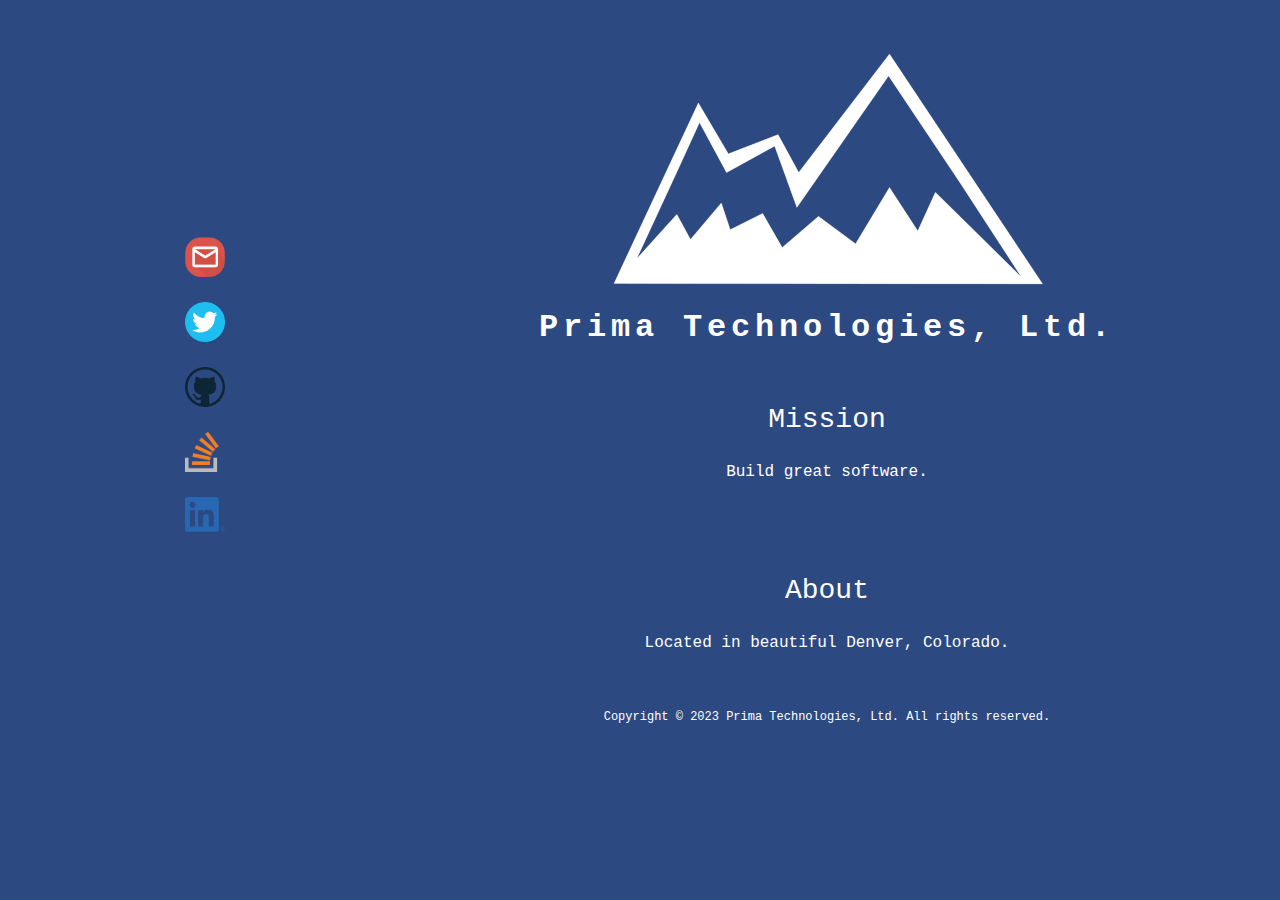
<file: index.html>
<!DOCTYPE html>
<html>
  <head>
      <meta name="google-site-verification" content="DmfmN0XoI2w3gXC21ti6Z_j6NEj4x5HUvTZuHSzBKHI" />
      <meta name="viewport" content="width=device-width, initial-scale=1.0" />
      <meta charset='utf-8'>
      <meta http-equiv="X-UA-Compatible" content="chrome=1">
      <link rel="stylesheet" type="text/css" href="stylesheets/style.css"/>
      <title>Prima Technologies Ltd</title>
  </head>

  <body>
    <div class="grid-container">
        <div class="header">
            <img src="images/prima-dark-no-text.png" alt="Logo" class="normal3-image">
            <h1>Prima Technologies, Ltd.</h1>
        </div>

        <div class="menu">
            <a href="mailto:jimnewpower@primalimited.com">
                <div class="email">
                    <div class="c2 center">
                      <img src="images/iconfinder_icon-email-material-design_3185260.png" alt="email" class="normal-image">
                      <img src="images/iconfinder_icon-email-material-design_bright.png" alt="email" class="hover-image">
                    </div>
                </div>
            </a>

            <a href="https://twitter.com/cubuff92?ref_src=twsrc%5Etfw">
                <div class="twitter">
                    <div class="c2 center">
                      <img src="images/iconfinder_twitter_291710.png" alt="twitter" class="normal-image">
                      <img src="images/iconfinder_twitter_bright.png" alt="twitter" class="hover-image">
                    </div>

                </div>
            </a>

            <a href="https://github.com/jimnewpower">
                <div class="github">
                    <div class="c2 center">
                      <img src="images/iconfinder_github_291716.png" alt="github" class="normal-image">
                      <img src="images/iconfinder_github_bright.png" alt="github" class="hover-image">
                    </div>
                </div>
            </a>

            <a href="https://stackoverflow.com/users/8593760/jim-newpower">
                <div class="stackoverflow">
                    <div class="c2 center">
                      <img src="images/stack-overflow.png" alt="stack overflow" class="normal-image">
                      <img src="images/stack-overflow-bright.png" alt="stack overflow" class="hover-image">
                    </div>
                </div>
            </a>

            <a href="https://www.linkedin.com/in/jimnewpower/">
                <div class="linkedin">
                    <div class="c2 center">
                      <img src="images/linkedin.png" alt="linkedin" class="normal-image">
                      <img src="images/linkedin-bright.png" alt="linkedin" class="hover-image">
                    </div>
                </div>
            </a>
        </div>

        <div class="mission">
              <p class="larger">Mission</p>
              <p>Build great software.</p>
        </div>

        <div class="about">
              <p class="larger">About</p>
              <p>Located in beautiful Denver, Colorado.</p>
        </div>

        <div class="footer">
            <p class="smaller">Copyright &copy; 2023 Prima Technologies, Ltd. All rights reserved.</p>
        </div>
    </div>
  </body>
</html>
</file>
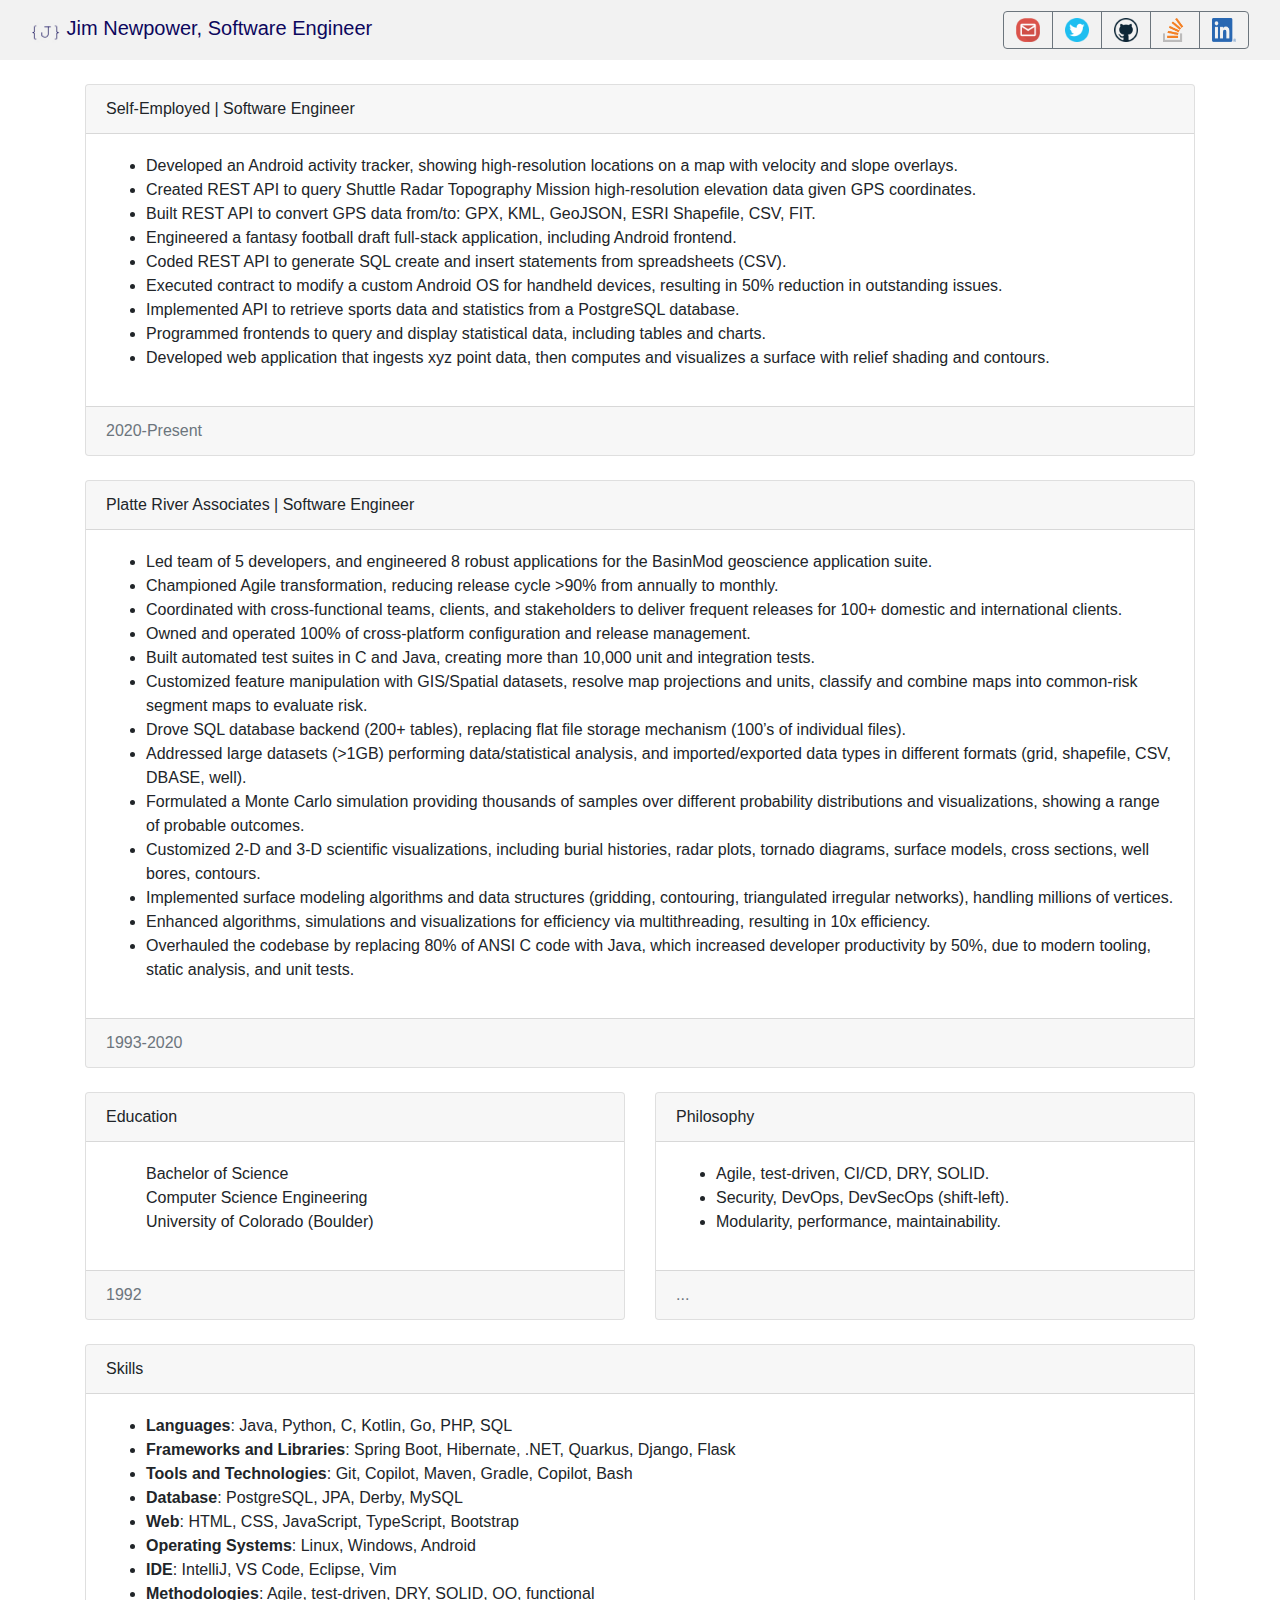
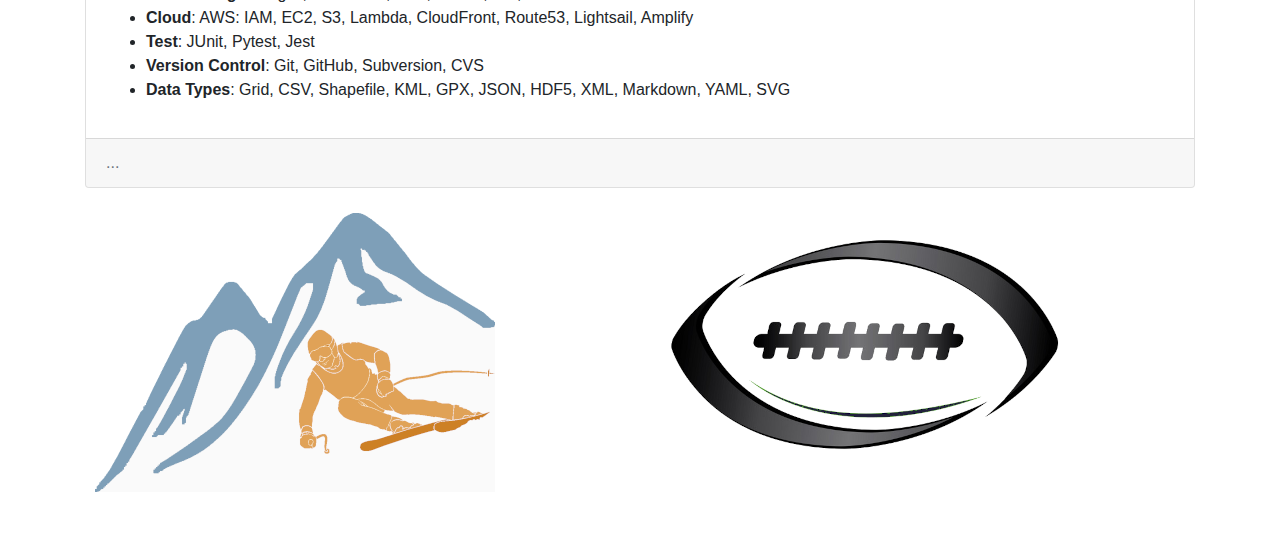
<file: resume/index.html>
<!DOCTYPE html>
<html lang="en">

<head>
    <meta charset="UTF-8">
    <meta name="viewport" content="width=device-width, initial-scale=1.0">
    <title>My Resume</title>
    <link rel="stylesheet" href="https://maxcdn.bootstrapcdn.com/bootstrap/4.5.2/css/bootstrap.min.css">
    <script src="https://ajax.googleapis.com/ajax/libs/jquery/3.5.1/jquery.min.js"></script>
    <script src="https://cdnjs.cloudflare.com/ajax/libs/popper.js/1.16.0/umd/popper.min.js"></script>
    <script src="https://maxcdn.bootstrapcdn.com/bootstrap/4.5.2/js/bootstrap.min.js"></script>
	<style>
		ul.no-bullets {
		  list-style-type: none;
		}
		/* The flip card container - set the width and height to whatever you want. We have added the border property to demonstrate that the flip itself goes out of the box on hover (remove perspective if you don't want the 3D effect */
		.flip-card {
			background-color: transparent;
			width: 420px;
			height: 300px;
			border: 1px solid #ffffff;
			perspective: 1000px; /* Remove this if you don't want the 3D effect */
		}

		/* This container is needed to position the front and back side */
		.flip-card-inner {
			position: relative;
			width: 100%;
			height: 100%;
			text-align: center;
			transition: transform 0.8s;
			transform-style: preserve-3d;
		}

		/* Do an horizontal flip when you move the mouse over the flip box container */
		.flip-card:hover .flip-card-inner {
			transform: rotateY(180deg);
		}

		/* Position the front and back side */
		.flip-card-front, .flip-card-back {
			position: absolute;
			width: 100%;
			height: 100%;
			-webkit-backface-visibility: hidden; /* Safari */
			backface-visibility: hidden;
		}

		/* Style the front side (fallback if image is missing) */
		.flip-card-front {
			background-color: #ffffff;
			color: black;
		}

		/* Style the back side */
		.flip-card-back {
			background-color: #f2f2f2;
			color: #0d075d;
			transform: rotateY(180deg);
		}
	</style>
</head>

<body>
	<nav class="navbar navbar-epand-lg sticky-top" style="background-color: #f2f2f2;">
		<div class="container-fluid">
		  <a class="navbar-brand" href="#" style="color: #0d075d">
			<img src="../images/bracketed-j.png" alt="Logo" width="30" height="30" class="d-inline-block align-text-top">
			Jim Newpower, Software Engineer
		  </a>

			<div class="btn-group">
				<a class="btn btn-outline-secondary" href="mailto:jimnewpower@primalimited.com" target="_blank">
					<img src="../images/iconfinder_icon-email-material-design_3185260.png" alt="email" class="normal-image" width="24" height="24">
				</a>

				<button type="button" class="btn btn-outline-secondary">
					<a href="https://twitter.com/cubuff92?ref_src=twsrc%5Etfw" target="_blank">
					<img src="../images/iconfinder_twitter_291710.png" alt="twitter" class="normal-image" width="24" height="24">
					</a>
				</button>

				<button type="button" class="btn btn-outline-secondary">
					<a href="https://github.com/jimnewpower" target="_blank">
					<img src="../images/iconfinder_github_291716.png" alt="github" class="normal-image" width="24" height="24">
					</a>
				</button>

				<button type="button" class="btn btn-outline-secondary">
					<a href="https://stackoverflow.com/users/8593760/jim-newpower" target="_blank">
					<img src="../images/stack-overflow.png" alt="stack overflow" class="normal-image" width="24" height="24">
					</a>
				</button>

				<button type="button" class="btn btn-outline-secondary">
					<a href="https://www.linkedin.com/in/jimnewpower/" target="_blank">
					<img src="../images/linkedin.png" alt="linkedin" class="normal-image" width="24" height="24">
					</a>
				</button>
			</div>
		</div>
	</nav>

    <div class="container">
		<div class="wrapper text-center">
		</div>
        <br>
        <div class="row">
            <div class="col">
                <div class="card">
					<div class="card-header">Self-Employed | Software Engineer</div>
                    <div class="card-body">
                        <ul>
							<li>Developed an Android activity tracker, showing high-resolution locations on a map with velocity and slope overlays.</li>
							<li>Created REST API to query Shuttle Radar Topography Mission high-resolution elevation data given GPS coordinates.</li>
							<li>Built REST API to convert GPS data from/to: GPX, KML, GeoJSON, ESRI Shapefile, CSV, FIT.</li>
							<li>Engineered a fantasy football draft full-stack application, including Android frontend.</li>
							<li>Coded REST API to generate SQL create and insert statements from spreadsheets (CSV).</li>
							<li>Executed contract to modify a custom Android OS for handheld devices, resulting in 50% reduction in outstanding issues.</li>
							<li>Implemented API to retrieve sports data and statistics from a PostgreSQL database.</li>
							<li>Programmed frontends to query and display statistical data, including tables and charts.</li>
							<li>Developed web application that ingests xyz point data, then computes and visualizes a surface with relief shading and contours.</li>
                        </ul>
                    </div>
					<div class="card-footer text-muted">2020-Present</div>
                </div>
            </div>
		</div>
		<br>
        <div class="row">
            <div class="col">
                <div class="card">
					<div class="card-header">Platte River Associates | Software Engineer</div>
                    <div class="card-body">
                        <ul>
							<li>Led team of 5 developers, and engineered 8 robust applications for the BasinMod geoscience application suite.</li>
							<li>Championed Agile transformation, reducing release cycle >90% from annually to monthly.</li>
							<li>Coordinated with cross-functional teams, clients, and stakeholders to deliver frequent releases for 100+ domestic and international clients.</li>
							<li>Owned and operated 100% of cross-platform configuration and release management.</li>
							<li>Built automated test suites in C and Java, creating more than 10,000 unit and integration tests.</li>
							<li>Customized feature manipulation with GIS/Spatial datasets, resolve map projections and units, classify and combine maps into common-risk segment maps to evaluate risk.</li>
							<li>Drove SQL database backend (200+ tables), replacing flat file storage mechanism (100’s of individual files).</li>
							<li>Addressed large datasets (>1GB) performing data/statistical analysis, and imported/exported data types in different formats (grid, shapefile, CSV, DBASE, well).</li>
							<li>Formulated a Monte Carlo simulation providing thousands of samples over different probability distributions and visualizations, showing a range of probable outcomes.</li>
							<li>Customized 2-D and 3-D scientific visualizations, including burial histories, radar plots, tornado diagrams, surface models, cross sections, well bores, contours.</li>
							<li>Implemented surface modeling algorithms and data structures (gridding, contouring, triangulated irregular networks), handling millions of vertices.</li>
							<li>Enhanced algorithms, simulations and visualizations for efficiency via multithreading, resulting in 10x efficiency.</li>
							<li>Overhauled the codebase by replacing 80% of ANSI C code with Java, which increased developer productivity by 50%, due to modern tooling, static analysis, and unit tests.</li>
                        </ul>
                    </div>
					<div class="card-footer text-muted">1993-2020</div>
                </div>
            </div>
		</div>
		<br>
        <div class="row">
			<div class="col">
                <div class="card">
					<div class="card-header">Education</div>
                    <div class="card-body">
                        <!-- Add your education details here -->
						<ul class="no-bullets">
							<li>Bachelor of Science</li>
							<li>Computer Science Engineering</li>
							<li>University of Colorado (Boulder)</li>
						</ul>
                    </div>
					<div class="card-footer text-muted">1992</div>
                </div>
            </div>
            <div class="col">
                <div class="card">
					<div class="card-header">Philosophy</div>
                    <div class="card-body">
                        <!-- Add your skills here -->
                        <ul>
                            <li>Agile, test-driven, CI/CD, DRY, SOLID.</li>
                            <li>Security, DevOps, DevSecOps (shift-left).</li>
                            <li>Modularity, performance, maintainability.</li>
                        </ul>
                    </div>
					<div class="card-footer text-muted">...</div>
                </div>
            </div>
		</div>
		<br>
        <div class="row">
            <div class="col">
                <div class="card">
					<div class="card-header">Skills</div>
                    <div class="card-body">
                        <!-- Add your skills here -->
                        <ul>
							<li><b>Languages</b>: Java, Python, C, Kotlin, Go, PHP, SQL</li>
							<li><b>Frameworks and Libraries</b>: Spring Boot, Hibernate, .NET, Quarkus, Django, Flask</li>
							<li><b>Tools and Technologies</b>: Git, Copilot, Maven, Gradle, Copilot, Bash</li>
							<li><b>Database</b>: PostgreSQL, JPA, Derby, MySQL</li>
							<li><b>Web</b>: HTML, CSS, JavaScript, TypeScript, Bootstrap</li>
							<li><b>Operating Systems</b>: Linux, Windows, Android</li>
							<li><b>IDE</b>: IntelliJ, VS Code, Eclipse, Vim</li>
							<li><b>Methodologies</b>: Agile, test-driven, DRY, SOLID, OO, functional</li>
							<li><b>Cloud</b>: AWS: IAM, EC2, S3, Lambda, CloudFront, Route53, Lightsail, Amplify</li>
							<li><b>Test</b>: JUnit, Pytest, Jest</li>
							<li><b>Version Control</b>: Git, GitHub, Subversion, CVS</li>
							<li><b>Data Types</b>: Grid, CSV, Shapefile, KML, GPX, JSON, HDF5, XML, Markdown, YAML, SVG</li>
                        </ul>
                    </div>
					<div class="card-footer text-muted">...</div>
                </div>
            </div>
        </div>
		<br>
        <div class="row">
            <div class="col">
				<div class="flip-card">
					<div class="flip-card-inner">
					<div class="flip-card-front">
						<img src="../images/steepshots.png" alt="logo">
					</div>
					<div class="flip-card-back">
						<h1>Steepshots</h1>
						<p>Ski Tracker</p>
						<p>Android and Web Application</p>
						<a href="http://steepshots.com" target="_blank">Website</a>
						<br>
						<a href="https://play.google.com/store/apps/details?id=com.steepshots" target="_blank">Google Play</a>
					</div>
					</div>
		        </div>
	        </div>
            <div class="col">
				<div class="flip-card">
					<div class="flip-card-inner">
					<div class="flip-card-front">
						<img src="../images/elitedraft.png" alt="logo">
					</div>
					<div class="flip-card-back">
						<h1>Elitedraft</h1>
						<p>Fantasy Draft</p>
						<p>Android and Web Application</p>
					</div>
					</div>
		        </div>
	        </div>
		</div>
		<br>
    </div>
</body>

</html>
</file>
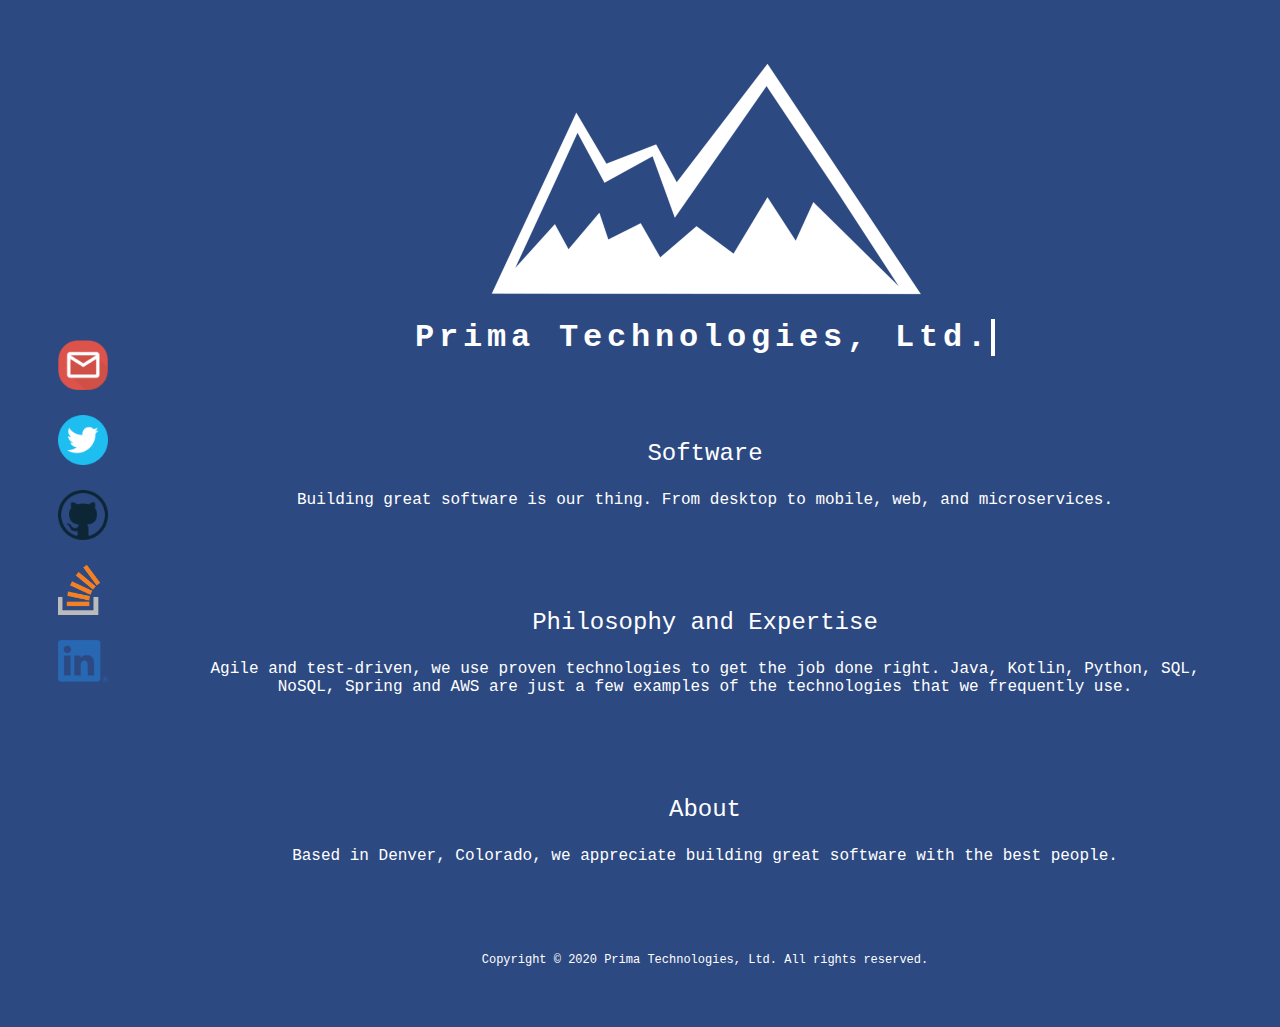
<file: index2.html>
<!DOCTYPE html>
<html>
  <head>
      <meta name="google-site-verification" content="DmfmN0XoI2w3gXC21ti6Z_j6NEj4x5HUvTZuHSzBKHI" />
      <meta name="viewport" content="width=device-width, initial-scale=1.0" />
      <meta charset='utf-8'>
      <meta http-equiv="X-UA-Compatible" content="chrome=1">
      <link rel="stylesheet" type="text/css" href="stylesheets/style2.css"/>
      <title>Prima Technologies Ltd</title>
  </head>

  <body>
    <div class="grid-container">
        <div class="header">
            <img id="logo-img" src="images/prima-dark-no-text.png"></img>
            <h1>Prima Technologies, Ltd.</h1>
        </div>

        <div class="menu">
            <a href="mailto:jimnewpower@primalimited.com">
                <div class="email">
                    <div class="c2 center">
                      <img src="images/iconfinder_icon-email-material-design_3185260.png" class="normal-image">
                      <img src="images/iconfinder_icon-email-material-design_bright.png" class="hover-image">
                    </div>
                </div>
            </a>

            <a href="https://twitter.com/cubuff92?ref_src=twsrc%5Etfw">
                <div class="twitter">
                    <div class="c2 center">
                      <img src="images/iconfinder_twitter_291710.png" class="normal-image">
                      <img src="images/iconfinder_twitter_bright.png" class="hover-image">
                    </div>

                </div>
            </a>

            <a href="https://github.com/jimnewpower">
                <div class="github">
                    <div class="c2 center">
                      <img src="images/iconfinder_github_291716.png" class="normal-image">
                      <img src="images/iconfinder_github_bright.png" class="hover-image">
                    </div>
                </div>
            </a>

            <a href="https://stackoverflow.com/users/8593760/jim-newpower">
                <div class="stackoverflow">
                    <div class="c2 center">
                      <img src="images/stack-overflow.png" class="normal-image">
                      <img src="images/stack-overflow-bright.png" class="hover-image">
                    </div>
                </div>
            </a>

            <a href="https://www.linkedin.com/in/jimnewpower/">
                <div class="linkedin">
                    <div class="c2 center">
                      <img src="images/linkedin.png" class="normal-image">
                      <img src="images/linkedin-bright.png" class="hover-image">
                    </div>
                </div>
            </a>
        </div>

        <div class="software">
              <p class="larger">Software</p>
              <p>Building great software is our thing. From desktop to mobile, web, and microservices.</p>
        </div>

        <div class="about">
              <p class="larger">About</p>
              <p>Based in Denver, Colorado, we appreciate building great software with the best people.</p>
        </div>

        <div class="philosophy">
              <p class="larger">Philosophy and Expertise</p>
              <p>Agile and test-driven, we use proven technologies to get the job done right. Java, Kotlin, Python, SQL, NoSQL, Spring and AWS are just a few examples of the technologies that we frequently use.</p>
        </div>

        <div class="footer">
            <p class="smaller">Copyright &copy; 2020 Prima Technologies, Ltd. All rights reserved.</p>
        </div>
    </div>
  </body>
</html>
</file>
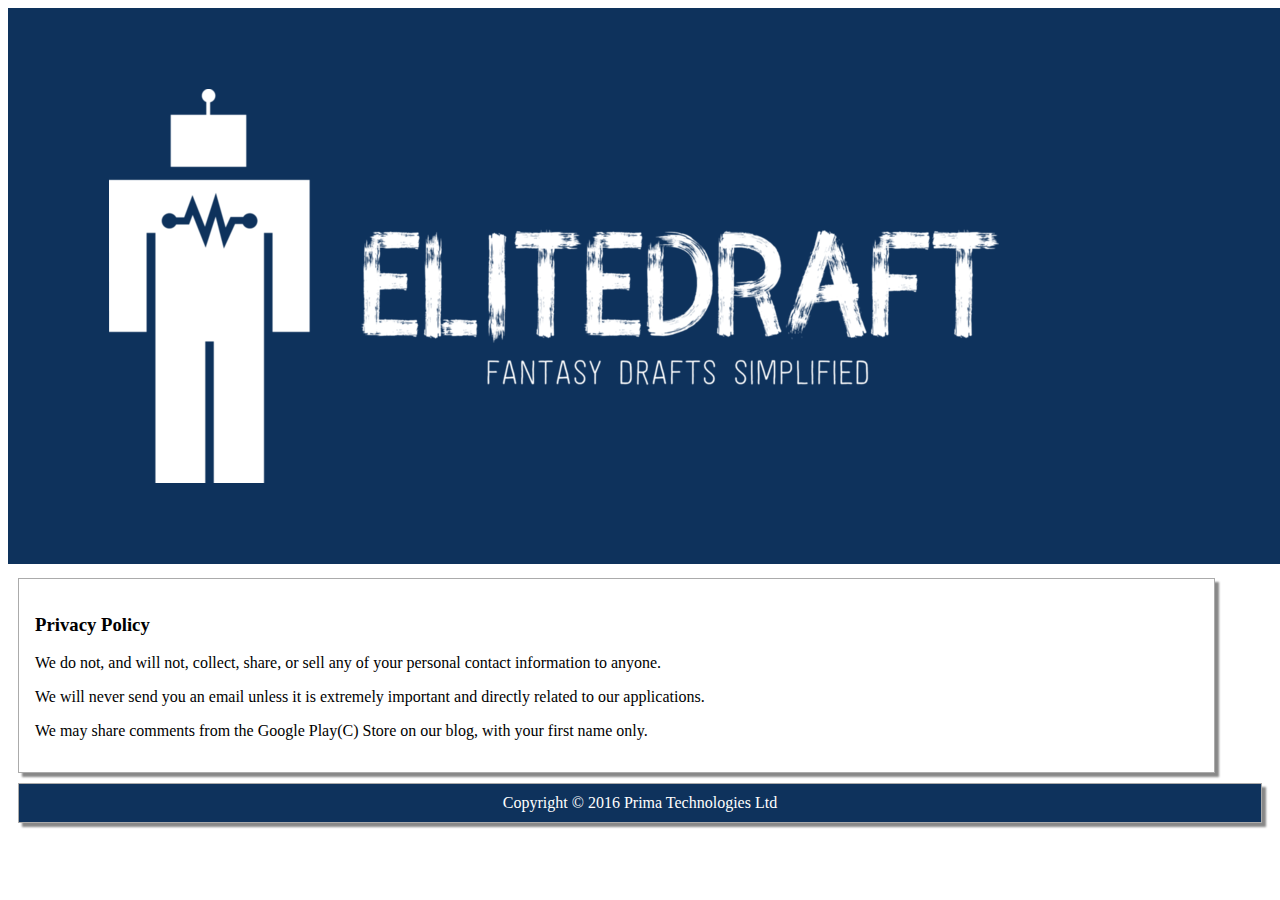
<file: elitedraft/privacy.html>
<!DOCTYPE html>
<html>
  <head>
    <meta charset='utf-8'>
    <meta http-equiv="X-UA-Compatible" content="chrome=1">
    <meta name="viewport" content="width=device-width, initial-scale=1.0">
    <html lang="en-US">
    <link rel="stylesheet" type="text/css" href="css/main.css">
    <title>Elite Draft</title>
  </head>

  <body>
  <img src="images/web-banner.png"></img>

    <div class="bullets">
    <section>
      <h3>Privacy Policy</h3>
      <p>We do not, and will not, collect, share, or sell any of your personal contact information to anyone.</p>
      <p>We will never send you an email unless it is extremely important and directly related to our applications.</p>
      <p>We may share comments from the Google Play(C) Store on our blog, with your first name only.</p>
    </section>
    </div>

    <footer>
      <center>Copyright &copy; 2016 Prima Technologies Ltd</center>
    </footer>
  </body>
</html>
</file>
<file: stylesheets/style.css>
.sansserif {
  font-family: Arial, Helvetica, sans-serif;
}

.monospace {
  font-family: "Lucida Console", Courier, monospace;
}

html, body {
    background-color: #2d4981;
    /* complementary colors to #2d4981: #81502d, #817a2d, #732d81 */
    color: white;
}

.smaller {
  font-size: 0.75em;
}

.larger {
  font-size: 1.75em;
}

a:link {
  color: lightgray;
}

a:visited {
  color: lightgray;
}

a:hover {
  color: yellow;
}

.center div {
    text-align: center;
}

.header { grid-area: header; }
.menu { grid-area: menu; }
.mission { grid-area: mission; }
.about { grid-area: about; }
.philosophy { grid-area: philosophy; }
.expertise { grid-area: expertise; }
.email { grid-area: email; }
.twitter { grid-area: twitter; }
.github { grid-area: github; }
.stackoverflow { grid-area: stackoverflow; }
.linkedin { grid-area: linkedin; }
.footer { grid-area: footer; }

.grid-container {
  display: grid;
  grid-template-areas:
    'menu header'
    'menu mission'
    'menu philosophy'
    'menu expertise'
    'menu about'
    'menu footer';
  grid-gap: 10px 20px; /* row col spacing between grid elements */
  padding: 20px; /* padding around the grid container */
}

.grid-container > div {
  font-family: "Lucida Console", Courier, monospace;
  margin: auto;
  text-align: center;
  vertical-align: middle;
  width: 75%;
  padding: 10px 20px;
}

.mission:hover    { background: #284071; }
.philosophy:hover { background: #284071; }
.expertise:hover  { background: #284071; }
.about:hover      { background: #284071; }

.hover3-image, .c3:hover .normal3-image {
  display: none;
  padding: 10px;
}

.c3:hover .hover3-image {
  display: inline;
  padding: 10px;
}

.normal-image {
  padding: 10px 20px;
  max-width: 40px;
  max-height: 40px;
}

.hover-image, .c2:hover .normal-image {
  display: none;
  padding: 10px 20px;
  max-width: 40px;
  max-height: 40px;
}

.c2:hover .hover-image {
  display: inline;
  padding: 10px 20px;
  max-width: 40px;
  max-height: 40px;
}

.header h1 {
  overflow: hidden; /* Ensures the content is not revealed until the animation */
  white-space: nowrap; /* Keeps the content on a single line */
  margin: 0 auto;  /* Gives that scrolling effect as the typing happens */
  letter-spacing: .15em; /* Adjust as needed */
  animation: typing 2.5s steps(50, end), step-end 4.1;
}

/* The typing effect */
@keyframes typing {
  from { width: 0 }
  to { width: 100% }
}
</file>
<file: stylesheets/style2.css>
.sansserif {
  font-family: Arial, Helvetica, sans-serif;
}

.monospace {
  font-family: "Lucida Console", Courier, monospace;
}

html, body {
    background-color: #2d4981;
    /* complementary colors to #2d4981: #81502d, #817a2d, #732d81 */
    color: white;
}

.smaller {
  font-size: 0.75em;
}

.larger {
  font-size: 1.5em;
}

a:link {
  color: blue;
}

a:hover {
  color: green;
}

.center div {
    text-align: center;
}

.header { grid-area: header; }
.menu { grid-area: menu; }
.software { grid-area: software; }
.about { grid-area: about; }
.philosophy { grid-area: philosophy; }
.email { grid-area: email; }
.twitter { grid-area: twitter; }
.github { grid-area: github; }
.stackoverflow { grid-area: stackoverflow; }
.linkedin { grid-area: linkedin; }
.footer { grid-area: footer; }

.grid-container {
  display: grid;
  grid-template-areas:
    'menu header header header header header'
    'menu software software software software software'
    'menu philosophy philosophy philosophy philosophy philosophy'
    'menu about about about about about'
    'menu footer footer footer footer footer';
  grid-gap: 20px;
  padding: 20px;
}

.grid-container > div {
  font-family: "Lucida Console", Courier, monospace;
  margin: auto;
  text-align: center;
  vertical-align: middle;
  padding: 20px 20px;
}

.normal-image {
    padding: 10px;
    max-width: 50px;
    max-height: 50px;
}

.hover-image, .c2:hover .normal-image {
  display: none;
  padding: 10px;
  max-width: 50px;
  max-height: 50px;
}

.c2:hover .hover-image {
  display: inline;
  padding: 10px;
  max-width: 50px;
  max-height: 50px;
}

.header h1 {
  overflow: hidden; /* Ensures the content is not revealed until the animation */
  border-right: .15em solid white; /* The typwriter cursor */
  white-space: nowrap; /* Keeps the content on a single line */
  margin: 0 auto; /* Gives that scrolling effect as the typing happens */
  letter-spacing: .15em; /* Adjust as needed */
  animation:
    typing 3.5s steps(40, end),
    blink-caret .75s step-end infinite;
}

/* The typing effect */
@keyframes typing {
  from { width: 0 }
  to { width: 100% }
}

/* The typewriter cursor effect */
@keyframes blink-caret {
  from, to { border-color: transparent }
  50% { border-color: white; }
}
</file>
<file: elitedraft/css/main.css>
header {
  width:100%;
  margin:0px;
  border: 1px solid #ababab;
  box-shadow: 4px 4px 2px #888888;
}
body {
    font-family: "Verdana";
}
p {
    font-family: "Verdana";
}
.bullets {
  font-family: "Verdana";
  float: left;
  margin: 10px;
  padding: 16px;
  width: 92%;
  border: 1px solid #ababab;
  box-shadow: 4px 4px 2px #888888;
}   
footer {
  font-family: "Verdana";
  font: arial, sans-serif;
  background-color:#0e325c;
  color:white;
  clear:both;
  text-align:center;
  padding:10px;	 	 
  margin: 10px;
  border: 1px solid #ababab;
  box-shadow: 4px 4px 2px #888888;
}
.banner {
  margin: 10px;
  max-width:96%;
  height:auto;
}
</file>
